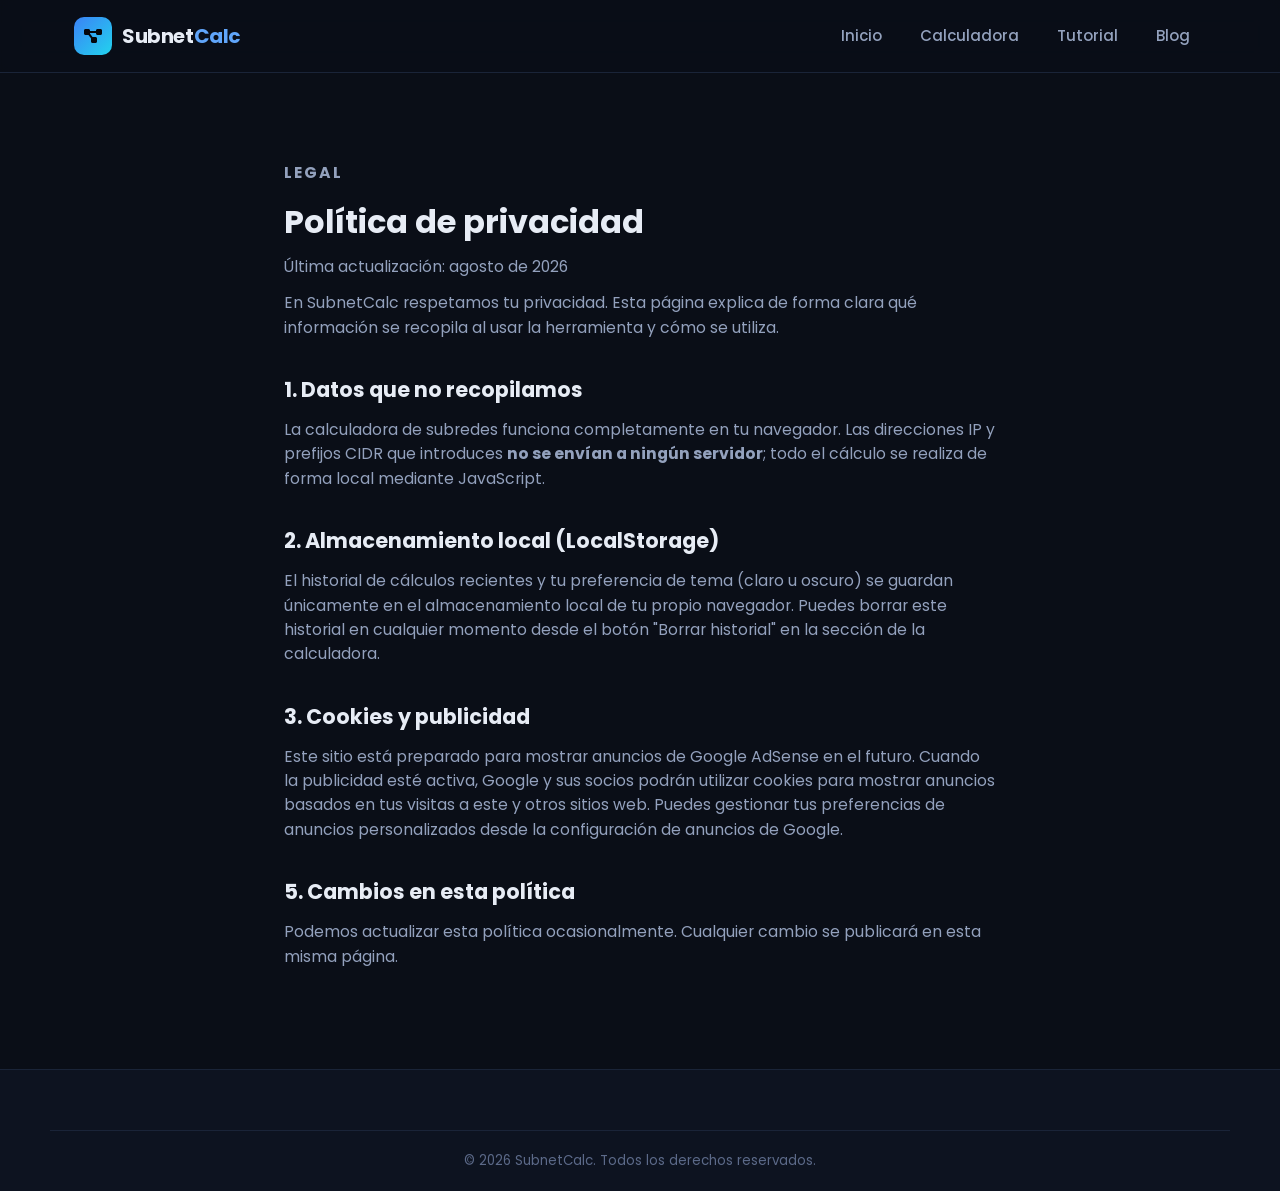
<file: privacidad.html>
<!DOCTYPE html>
<html lang="es">
<head>
<meta charset="UTF-8">
<meta name="viewport" content="width=device-width, initial-scale=1.0">
<title>Política de privacidad | SubnetCalc</title>
<meta name="description" content="Política de privacidad de SubnetCalc: qué datos se recopilan, cómo se usan las cookies y el almacenamiento local, y tus derechos como usuario.">
<meta name="robots" content="index, follow">
<link rel="canonical" href="https://sebas2540.github.io/Subnetcalc/privacidad.html">
<link rel="icon" type="image/svg+xml" href="favicon.svg">
<link rel="preconnect" href="https://fonts.googleapis.com">
<link rel="preconnect" href="https://fonts.gstatic.com" crossorigin>
<link href="https://fonts.googleapis.com/css2?family=Poppins:wght@400;500;600;700;800&family=JetBrains+Mono:wght@400;500;600;700&display=swap" rel="stylesheet">
<link rel="stylesheet" href="https://cdnjs.cloudflare.com/ajax/libs/font-awesome/6.5.1/css/all.min.css" integrity="sha512-DTOQO9RWCH3ppGqcWaEA1BIZOC6xxalwEsw9c2QQeAIftl+Vegovlnee1c9QX4TctnWMn13TZye+giMm8e2LwA==" crossorigin="anonymous" referrerpolicy="no-referrer">
<link rel="stylesheet" href="styles.css">
<style>
  .legal-content { max-width: 760px; margin: 0 auto; }
  .legal-content h2 { font-size: 1.3rem; margin: 34px 0 12px; }
  .legal-content p, .legal-content li { color: var(--text-muted); font-size: 0.98rem; margin-bottom: 12px; }
  .legal-content ul { list-style: disc; padding-left: 22px; }
  .legal-updated { color: var(--text-faint); font-size: 0.85rem; margin-bottom: 30px; }
</style>
  <!-- CODIGO ADSENSE -->
<script async src="https://pagead2.googlesyndication.com/pagead/js/adsbygoogle.js?client=ca-pub-8109832013381016"
     crossorigin="anonymous"></script>
</head>
<body>
<header class="site-header">
  <div class="container header-inner">
    <a href="index.html" class="logo" aria-label="SubnetCalc - Inicio">
      <span class="logo-icon"><i class="fa-solid fa-diagram-project"></i></span>
      <span class="logo-text">Subnet<span class="accent">Calc</span></span>
    </a>
    <nav class="main-nav" aria-label="Navegación principal">
      <ul>
        <li><a href="index.html#inicio">Inicio</a></li>
        <li><a href="index.html#calculadora">Calculadora</a></li>
        <li><a href="index.html#tutorial">Tutorial</a></li>
        <li><a href="index.html#blog">Blog</a></li>
      </ul>
    </nav>
  </div>
</header>

<main id="main">
  <section class="section">
    <div class="container legal-content">
      <p class="eyebrow">Legal</p>
      <h1 style="font-size:2rem;margin-bottom:8px;">Política de privacidad</h1>
      <p class="legal-updated">Última actualización: agosto de 2026</p>

      <p>En SubnetCalc respetamos tu privacidad. Esta página explica de forma clara qué información se
      recopila al usar la herramienta y cómo se utiliza.</p>

      <h2>1. Datos que no recopilamos</h2>
      <p>La calculadora de subredes funciona completamente en tu navegador. Las direcciones IP y prefijos
      CIDR que introduces <strong>no se envían a ningún servidor</strong>; todo el cálculo se realiza de
      forma local mediante JavaScript.</p>

      <h2>2. Almacenamiento local (LocalStorage)</h2>
      <p>El historial de cálculos recientes y tu preferencia de tema (claro u oscuro) se guardan únicamente
      en el almacenamiento local de tu propio navegador. Puedes borrar este historial en cualquier momento
      desde el botón "Borrar historial" en la sección de la calculadora.</p>

      <h2>3. Cookies y publicidad</h2>
      <p>Este sitio está preparado para mostrar anuncios de Google AdSense en el futuro. Cuando la
      publicidad esté activa, Google y sus socios podrán utilizar cookies para mostrar anuncios basados en
      tus visitas a este y otros sitios web. Puedes gestionar tus preferencias de anuncios personalizados
      desde la configuración de anuncios de Google.</p>

      <h2>5. Cambios en esta política</h2>
      <p>Podemos actualizar esta política ocasionalmente. Cualquier cambio se publicará en esta misma
      página.</p>
    </div>
  </section>
</main>

<footer class="site-footer">
  <div class="container footer-bottom">
    <p>&copy; <span id="year"></span> SubnetCalc. Todos los derechos reservados.</p>
  </div>
</footer>
<script>document.getElementById('year').textContent = new Date().getFullYear();</script>
</body>
</html>
</file>
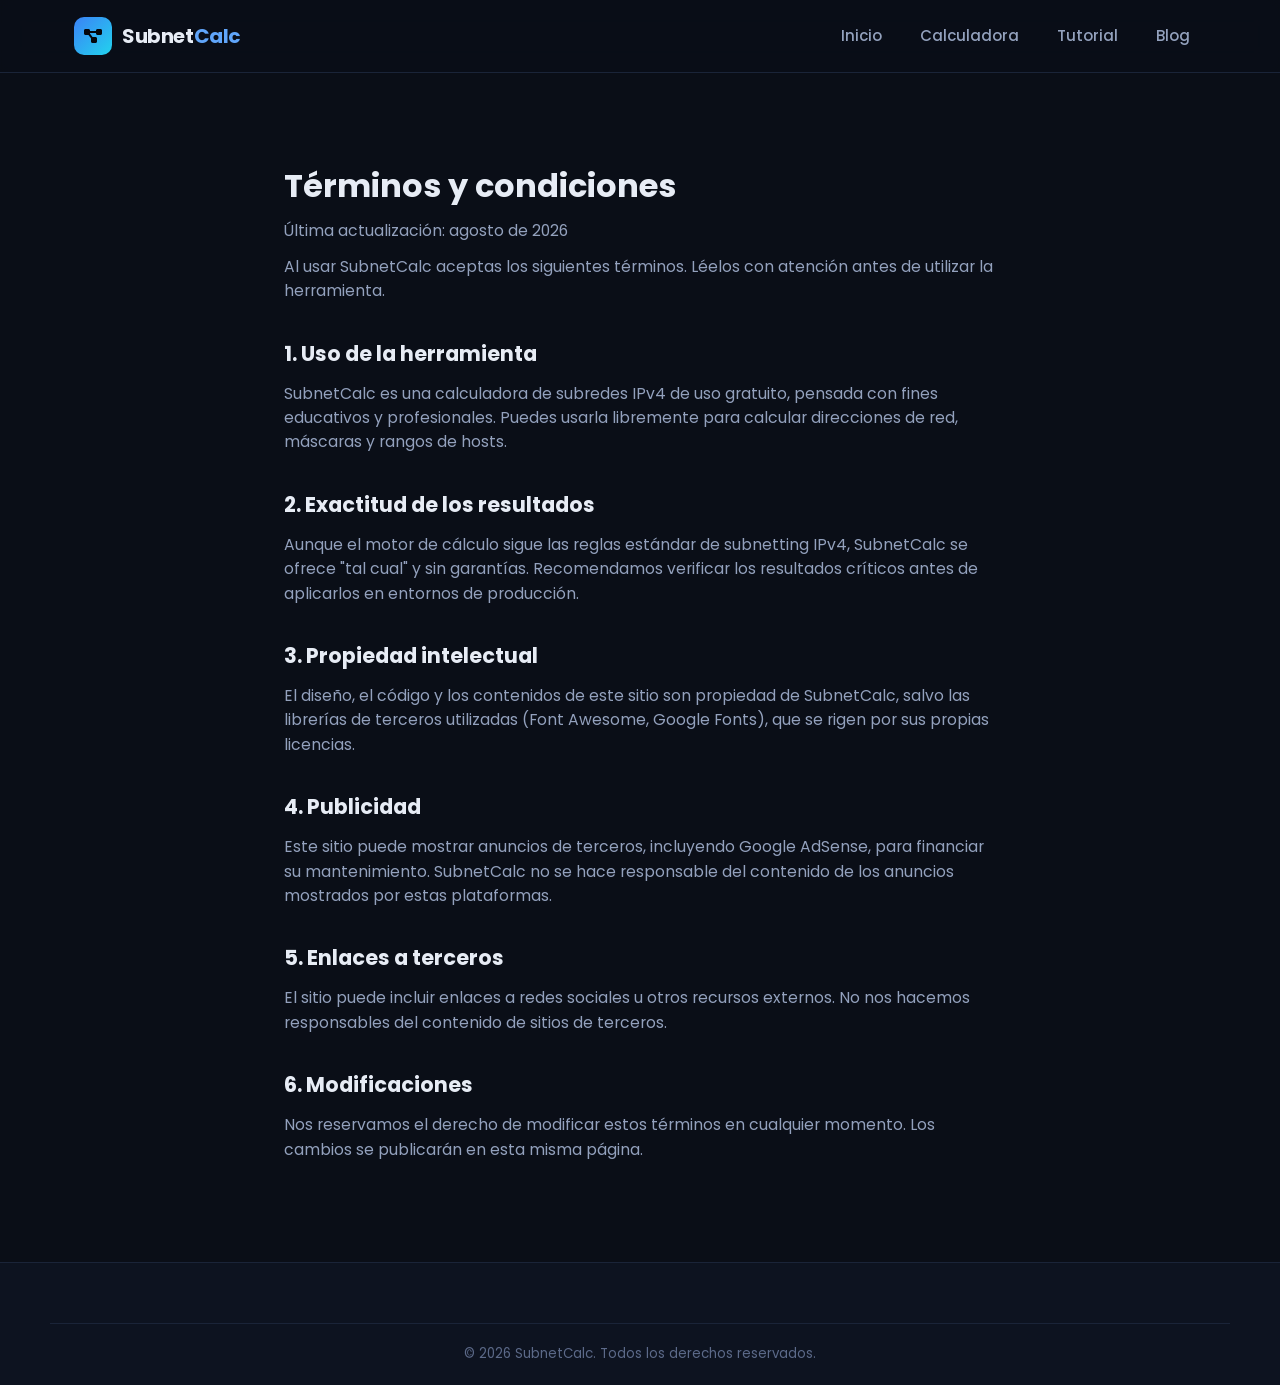
<file: terminos.html>
<!DOCTYPE html>
<html lang="es">
<head>
<meta charset="UTF-8">
<meta name="viewport" content="width=device-width, initial-scale=1.0">
<title>Términos y condiciones | SubnetCalc</title>
<meta name="description" content="Términos y condiciones de uso de SubnetCalc, la calculadora profesional de subredes IPv4.">
<meta name="robots" content="index, follow">
<link rel="canonical" href= "https://sebas2540.github.io/Subnetcalc/terminos.html">
<link rel="icon" type="image/svg+xml" href="favicon.svg">
<link rel="preconnect" href="https://fonts.googleapis.com">
<link rel="preconnect" href="https://fonts.gstatic.com" crossorigin>
<link href="https://fonts.googleapis.com/css2?family=Poppins:wght@400;500;600;700;800&family=JetBrains+Mono:wght@400;500;600;700&display=swap" rel="stylesheet">
<link rel="stylesheet" href="https://cdnjs.cloudflare.com/ajax/libs/font-awesome/6.5.1/css/all.min.css" integrity="sha512-DTOQO9RWCH3ppGqcWaEA1BIZOC6xxalwEsw9c2QQeAIftl+Vegovlnee1c9QX4TctnWMn13TZye+giMm8e2LwA==" crossorigin="anonymous" referrerpolicy="no-referrer">
<link rel="stylesheet" href="styles.css">
<style>
  .legal-content { max-width: 760px; margin: 0 auto; }
  .legal-content h2 { font-size: 1.3rem; margin: 34px 0 12px; }
  .legal-content p, .legal-content li { color: var(--text-muted); font-size: 0.98rem; margin-bottom: 12px; }
  .legal-content ul { list-style: disc; padding-left: 22px; }
  .legal-updated { color: var(--text-faint); font-size: 0.85rem; margin-bottom: 30px; }
</style>

    <!-- CODIGO ADSENSE -->
<script async src="https://pagead2.googlesyndication.com/pagead/js/adsbygoogle.js?client=ca-pub-8109832013381016"
     crossorigin="anonymous"></script>
</head>
<body>
<header class="site-header">
  <div class="container header-inner">
    <a href="index.html" class="logo" aria-label="SubnetCalc - Inicio">
      <span class="logo-icon"><i class="fa-solid fa-diagram-project"></i></span>
      <span class="logo-text">Subnet<span class="accent">Calc</span></span>
    </a>
    <nav class="main-nav" aria-label="Navegación principal">
      <ul>
        <li><a href="index.html#inicio">Inicio</a></li>
        <li><a href="index.html#calculadora">Calculadora</a></li>
        <li><a href="index.html#tutorial">Tutorial</a></li>
        <li><a href="index.html#blog">Blog</a></li>
      </ul>
    </nav>
  </div>
</header>

<main id="main">
  <section class="section">
    <div class="container legal-content">
      <h1 style="font-size:2rem;margin-bottom:8px;">Términos y condiciones</h1>
      <p class="legal-updated">Última actualización: agosto de 2026</p>

      <p>Al usar SubnetCalc aceptas los siguientes términos. Léelos con atención antes de utilizar la
      herramienta.</p>

      <h2>1. Uso de la herramienta</h2>
      <p>SubnetCalc es una calculadora de subredes IPv4 de uso gratuito, pensada con fines educativos y
      profesionales. Puedes usarla libremente para calcular direcciones de red, máscaras y rangos de
      hosts.</p>

      <h2>2. Exactitud de los resultados</h2>
      <p>Aunque el motor de cálculo sigue las reglas estándar de subnetting IPv4, SubnetCalc se ofrece
      "tal cual" y sin garantías. Recomendamos verificar los resultados críticos antes de aplicarlos en
      entornos de producción.</p>

      <h2>3. Propiedad intelectual</h2>
      <p>El diseño, el código y los contenidos de este sitio son propiedad de SubnetCalc, salvo las
      librerías de terceros utilizadas (Font Awesome, Google Fonts), que se rigen por sus propias
      licencias.</p>

      <h2>4. Publicidad</h2>
      <p>Este sitio puede mostrar anuncios de terceros, incluyendo Google AdSense, para financiar su
      mantenimiento. SubnetCalc no se hace responsable del contenido de los anuncios mostrados por estas
      plataformas.</p>

      <h2>5. Enlaces a terceros</h2>
      <p>El sitio puede incluir enlaces a redes sociales u otros recursos externos. No nos hacemos
      responsables del contenido de sitios de terceros.</p>

      <h2>6. Modificaciones</h2>
      <p>Nos reservamos el derecho de modificar estos términos en cualquier momento. Los cambios se
      publicarán en esta misma página.</p>
    </div>
  </section>
</main>

<footer class="site-footer">
  <div class="container footer-bottom">
    <p>&copy; <span id="year"></span> SubnetCalc. Todos los derechos reservados.</p>
  </div>
</footer>
<script>document.getElementById('year').textContent = new Date().getFullYear();</script>
</body>
</html>
</file>
<file: styles.css>
/* =========================================================
   SubnetCalc — styles.css
   Tema oscuro "network terminal" con detalles en azul.
   ========================================================= */

/* ---------- Tokens ---------- */
:root {
  /* Paleta oscura (por defecto) */
  --bg: #0a0e17;
  --bg-alt: #0d1320;
  --surface: #121a2b;
  --surface-2: #17203380;
  --border: #223049;
  --border-soft: #1a2438;

  --text: #e7ecf5;
  --text-muted: #93a1bd;
  --text-faint: #5c6a89;

  --blue: #3b82f6;
  --blue-bright: #60a5fa;
  --cyan: #22d3ee;
  --green: #34d399;
  --red: #f87171;
  --yellow: #fbbf24;

  --blue-rgb: 59, 130, 246;

  --font-display: 'Poppins', system-ui, sans-serif;
  --font-mono: 'JetBrains Mono', ui-monospace, monospace;

  --radius-sm: 8px;
  --radius-md: 14px;
  --radius-lg: 22px;

  --shadow-card: 0 10px 30px -12px rgba(0,0,0,0.55);
  --shadow-glow: 0 0 0 1px rgba(var(--blue-rgb), 0.15), 0 12px 40px -10px rgba(var(--blue-rgb), 0.25);

  --ease: cubic-bezier(.22,.61,.36,1);
}

[data-theme="light"] {
  --bg: #f4f7fb;
  --bg-alt: #ffffff;
  --surface: #ffffff;
  --surface-2: #eef2f9;
  --border: #dde5f0;
  --border-soft: #e6ecf5;

  --text: #101828;
  --text-muted: #4b5b76;
  --text-faint: #8492ac;

  --shadow-card: 0 10px 30px -14px rgba(30,41,59,0.18);
  --shadow-glow: 0 0 0 1px rgba(var(--blue-rgb), 0.12), 0 12px 34px -14px rgba(var(--blue-rgb), 0.22);
}

/* ---------- Reset ---------- */
*, *::before, *::after { box-sizing: border-box; }
html { scroll-behavior: smooth; }
@media (prefers-reduced-motion: reduce) {
  html { scroll-behavior: auto; }
  *, *::before, *::after { animation-duration: 0.01ms !important; animation-iteration-count: 1 !important; transition-duration: 0.01ms !important; scroll-behavior: auto !important; }
}

body, h1, h2, h3, h4, p, ul, ol, figure { margin: 0; }
ul, ol { padding: 0; list-style: none; }
img { max-width: 100%; display: block; }
a { color: inherit; text-decoration: none; }
button, input, select, textarea { font: inherit; color: inherit; }
button { cursor: pointer; }

body {
  background: var(--bg);
  color: var(--text);
  font-family: var(--font-display);
  line-height: 1.55;
  -webkit-font-smoothing: antialiased;
  transition: background .35s var(--ease), color .35s var(--ease);
}

.container {
  width: 100%;
  max-width: 1180px;
  margin-inline: auto;
  padding-inline: 24px;
}

code {
  font-family: var(--font-mono);
  background: var(--surface-2);
  padding: 0.1em 0.45em;
  border-radius: 6px;
  font-size: 0.92em;
  color: var(--blue-bright);
}

.accent { color: var(--blue-bright); }

.skip-link {
  position: absolute;
  left: -999px;
  top: 0;
  background: var(--blue);
  color: #fff;
  padding: 10px 16px;
  border-radius: 0 0 8px 0;
  z-index: 999;
}
.skip-link:focus {
  left: 0;
}

:focus-visible {
  outline: 2px solid var(--blue-bright);
  outline-offset: 2px;
  border-radius: 4px;
}

/* ---------- Buttons ---------- */
.btn {
  display: inline-flex;
  align-items: center;
  gap: 10px;
  padding: 13px 24px;
  border-radius: 999px;
  font-weight: 600;
  font-size: 0.95rem;
  border: 1px solid transparent;
  transition: transform .2s var(--ease), box-shadow .2s var(--ease), background .2s var(--ease), border-color .2s var(--ease);
  white-space: nowrap;
}
.btn:active { transform: translateY(1px) scale(.99); }

.btn-primary {
  background: linear-gradient(135deg, var(--blue), #2563eb);
  color: #fff;
  box-shadow: 0 8px 24px -8px rgba(var(--blue-rgb), 0.6);
}
.btn-primary:hover { box-shadow: 0 12px 30px -8px rgba(var(--blue-rgb), 0.75); transform: translateY(-1px); }

.btn-ghost {
  background: transparent;
  border-color: var(--border);
  color: var(--text);
}
.btn-ghost:hover { border-color: var(--blue); color: var(--blue-bright); }

.icon-btn {
  width: 40px;
  height: 40px;
  display: inline-flex;
  align-items: center;
  justify-content: center;
  border-radius: 10px;
  background: var(--surface-2);
  border: 1px solid var(--border);
  color: var(--text-muted);
  transition: all .2s var(--ease);
}
.icon-btn:hover { color: var(--blue-bright); border-color: var(--blue); transform: translateY(-1px); }

.link-btn {
  background: none;
  border: none;
  color: var(--blue-bright);
  font-weight: 600;
  font-size: 0.9rem;
  display: inline-flex;
  align-items: center;
  gap: 8px;
  padding: 0;
  transition: gap .2s var(--ease);
}
.link-btn:hover { gap: 12px; }

/* ---------- Header ---------- */
.site-header {
  position: sticky;
  top: 0;
  z-index: 100;
  background: color-mix(in srgb, var(--bg) 88%, transparent);
  backdrop-filter: blur(14px) saturate(140%);
  border-bottom: 1px solid var(--border-soft);
}
.header-inner {
  display: flex;
  align-items: center;
  justify-content: space-between;
  height: 72px;
}
.logo {
  display: flex;
  align-items: center;
  gap: 10px;
  font-weight: 700;
  font-size: 1.25rem;
  letter-spacing: -0.02em;
}
.logo-icon {
  width: 38px;
  height: 38px;
  border-radius: 10px;
  display: inline-flex;
  align-items: center;
  justify-content: center;
  background: linear-gradient(135deg, var(--blue), var(--cyan));
  color: #05070d;
  font-size: 1rem;
}
.logo-text { color: var(--text); }

.main-nav ul {
  display: flex;
  gap: 6px;
}
.main-nav a {
  padding: 10px 16px;
  border-radius: 999px;
  font-weight: 500;
  font-size: 0.94rem;
  color: var(--text-muted);
  transition: color .2s var(--ease), background .2s var(--ease);
}
.main-nav a:hover { color: var(--text); background: var(--surface-2); }

.header-actions { display: flex; align-items: center; gap: 10px; }
.nav-toggle { display: none; }

@media (max-width: 900px) {
  .main-nav {
    position: fixed;
    inset: 72px 0 auto 0;
    background: var(--bg-alt);
    border-bottom: 1px solid var(--border-soft);
    padding: 12px 24px 20px;
    transform: translateY(-8px);
    opacity: 0;
    pointer-events: none;
    transition: all .25s var(--ease);
  }
  .main-nav.open { transform: translateY(0); opacity: 1; pointer-events: auto; }
  .main-nav ul { flex-direction: column; gap: 4px; }
  .main-nav a { display: block; }
  .nav-toggle { display: inline-flex; }
}

/* ---------- Ad slots ---------- */
.ad-slot {
  margin: 20px auto;
  text-align: center;
}
.ad-label {
  display: block;
  font-size: 0.7rem;
  letter-spacing: .12em;
  text-transform: uppercase;
  color: var(--text-faint);
  margin-bottom: 6px;
}
.ad-placeholder {
  border: 1px dashed var(--border);
  border-radius: var(--radius-sm);
  padding: 18px;
  color: var(--text-faint);
  font-size: 0.85rem;
  background: var(--surface-2);
}
.ad-top .ad-placeholder, .ad-mid .ad-placeholder, .ad-bottom .ad-placeholder { min-height: 90px; display: flex; align-items: center; justify-content: center; }
.ad-side .ad-placeholder { min-height: 500px; display: flex; align-items: center; justify-content: center; }

/* ---------- Sections ---------- */
.section { padding: 88px 0; }
.section-head { max-width: 640px; margin-bottom: 44px; }
.eyebrow {
  font-size: 0.8rem;
  font-weight: 700;
  letter-spacing: .12em;
  text-transform: uppercase;
  color: var(--blue-bright);
  margin-bottom: 10px;
  display: flex;
  align-items: center;
  gap: 8px;
}
.section-head h2 {
  font-size: clamp(1.7rem, 3vw, 2.3rem);
  font-weight: 700;
  letter-spacing: -0.02em;
  margin-bottom: 12px;
}
.section-desc { color: var(--text-muted); font-size: 1.02rem; }

/* ---------- Hero ---------- */
.hero { padding: 72px 0 40px; position: relative; overflow: hidden; }
.hero::before {
  content: "";
  position: absolute;
  top: -220px; right: -160px;
  width: 560px; height: 560px;
  background: radial-gradient(circle, rgba(var(--blue-rgb), .28), transparent 70%);
  filter: blur(10px);
  pointer-events: none;
}
.hero-inner {
  display: grid;
  grid-template-columns: 1.1fr 0.9fr;
  gap: 56px;
  align-items: center;
  position: relative;
}
.hero-copy h1 {
  font-size: clamp(2.1rem, 4.4vw, 3.4rem);
  font-weight: 700;
  line-height: 1.12;
  letter-spacing: -0.02em;
  margin: 14px 0 18px;
}
.hero-desc { color: var(--text-muted); font-size: 1.08rem; max-width: 52ch; margin-bottom: 30px; }
.hero-actions { display: flex; gap: 14px; flex-wrap: wrap; margin-bottom: 36px; }
.hero-stats { display: flex; gap: 32px; }
.hero-stats li { display: flex; flex-direction: column; gap: 2px; }
.hero-stats strong { font-size: 1.3rem; font-weight: 700; color: var(--text); }
.hero-stats span { font-size: 0.8rem; color: var(--text-faint); }

.hero-visual { animation: floatIn .9s var(--ease) both; }
@keyframes floatIn { from { opacity: 0; transform: translateY(18px) scale(.97);} to { opacity: 1; transform: none; } }

.terminal-card {
  background: #0b1120;
  border: 1px solid var(--border);
  border-radius: var(--radius-lg);
  overflow: hidden;
  box-shadow: var(--shadow-glow);
}
.terminal-head {
  display: flex;
  align-items: center;
  gap: 8px;
  padding: 14px 16px;
  background: #0e1526;
  border-bottom: 1px solid var(--border-soft);
}
.dot { width: 11px; height: 11px; border-radius: 50%; }
.dot-red { background: #ff5f56; } .dot-yellow { background: #ffbd2e; } .dot-green { background: #27c93f; }
.terminal-title { margin-left: 8px; font-family: var(--font-mono); font-size: 0.78rem; color: var(--text-faint); }
.terminal-body { padding: 24px; font-family: var(--font-mono); font-size: 0.92rem; color: #cbd5e1; }
.terminal-body p { margin-bottom: 10px; }
.t-prompt { color: var(--green); }
.t-line { color: var(--text-faint); }
.t-blue { color: var(--blue-bright); font-weight: 600; }
.t-cyan { color: var(--cyan); font-weight: 600; }
.t-green { color: var(--green); font-weight: 600; }
.t-cursor { display: inline-block; color: var(--blue-bright); animation: blink 1.1s steps(1) infinite; }
@keyframes blink { 50% { opacity: 0; } }

@media (max-width: 940px) {
  .hero-inner { grid-template-columns: 1fr; }
  .hero-visual { order: -1; }
}

/* ---------- Calculator ---------- */
.calc-layout {
  display: grid;
  grid-template-columns: 1fr 320px;
  gap: 32px;
  align-items: start;
}
@media (max-width: 980px) {
  .calc-layout { grid-template-columns: 1fr; }
  .calc-side { order: 3; }
}

.calc-card, .results-card, .history-card, .steps-card {
  background: var(--surface);
  border: 1px solid var(--border);
  border-radius: var(--radius-lg);
  padding: 30px;
  box-shadow: var(--shadow-card);
}
.calc-card { margin-bottom: 24px; }

.form-grid {
  display: grid;
  grid-template-columns: 1fr 160px;
  gap: 18px;
  margin-bottom: 18px;
}
@media (max-width: 560px) { .form-grid { grid-template-columns: 1fr; } }

.field { display: flex; flex-direction: column; gap: 8px; }
.field label { font-size: 0.85rem; font-weight: 600; color: var(--text-muted); }
.field-hint { font-weight: 400; color: var(--text-faint); }
.field-inline { margin-bottom: 22px; }

input[type="text"], input[type="email"], select, textarea {
  background: var(--bg-alt);
  border: 1px solid var(--border);
  border-radius: var(--radius-sm);
  padding: 13px 14px;
  color: var(--text);
  transition: border-color .2s var(--ease), box-shadow .2s var(--ease);
}
input:focus, select:focus, textarea:focus {
  border-color: var(--blue);
  box-shadow: 0 0 0 4px rgba(var(--blue-rgb), .15);
}
.input-mono { font-family: var(--font-mono); letter-spacing: 0.02em; }
select { appearance: none; background-image: linear-gradient(45deg, transparent 50%, currentColor 50%), linear-gradient(135deg, currentColor 50%, transparent 50%); background-position: calc(100% - 20px) calc(50% - 3px), calc(100% - 14px) calc(50% - 3px); background-size: 6px 6px; background-repeat: no-repeat; color: var(--text); padding-right: 36px; }

input.invalid { border-color: var(--red); box-shadow: 0 0 0 4px rgba(248,113,113,.14); }
.field-error { color: var(--red); font-size: 0.8rem; min-height: 1em; }

.form-actions { display: flex; gap: 14px; flex-wrap: wrap; }

/* Loader */
.loader-wrap { display: flex; flex-direction: column; align-items: center; gap: 14px; padding: 40px 0; color: var(--text-muted); }
.loader {
  width: 38px; height: 38px;
  border-radius: 50%;
  border: 3px solid var(--border);
  border-top-color: var(--blue);
  animation: spin .8s linear infinite;
}
@keyframes spin { to { transform: rotate(360deg); } }

/* Results */
.results-empty {
  text-align: center;
  padding: 50px 20px;
  color: var(--text-faint);
  border: 1px dashed var(--border);
  border-radius: var(--radius-lg);
}
.results-empty i { font-size: 2rem; margin-bottom: 12px; color: var(--blue); opacity: .6; }

.results-card { animation: riseIn .45s var(--ease) both; }
@keyframes riseIn { from { opacity: 0; transform: translateY(10px); } to { opacity: 1; transform: none; } }

.results-head { display: flex; align-items: center; justify-content: space-between; margin-bottom: 22px; flex-wrap: wrap; gap: 12px; }
.results-head h3 { font-size: 1.15rem; display: flex; align-items: center; gap: 10px; }
.results-tools { display: flex; gap: 8px; }

.results-grid {
  display: grid;
  grid-template-columns: repeat(auto-fill, minmax(220px, 1fr));
  gap: 14px;
  margin-bottom: 30px;
}
.result-item {
  background: var(--surface-2);
  border: 1px solid var(--border-soft);
  border-radius: var(--radius-sm);
  padding: 16px;
  transition: transform .2s var(--ease), border-color .2s var(--ease);
}
.result-item:hover { transform: translateY(-2px); border-color: var(--blue); }
.result-item .r-label { font-size: 0.74rem; text-transform: uppercase; letter-spacing: .08em; color: var(--text-faint); margin-bottom: 6px; }
.result-item .r-value { font-family: var(--font-mono); font-weight: 600; font-size: 1.02rem; color: var(--text); word-break: break-word; }
.result-item.r-highlight .r-value { color: var(--blue-bright); }
.badge {
  display: inline-block;
  font-size: 0.72rem;
  font-weight: 700;
  padding: 3px 10px;
  border-radius: 999px;
  background: rgba(var(--blue-rgb), .15);
  color: var(--blue-bright);
  margin-left: 8px;
}
.badge-private { background: rgba(52,211,153,.15); color: var(--green); }
.badge-public { background: rgba(251,191,36,.15); color: var(--yellow); }

/* Mask visual (signature element) */
.mask-visual { margin-bottom: 30px; }
.mask-visual h4 { font-size: 0.95rem; color: var(--text-muted); margin-bottom: 14px; font-weight: 600; }
.mask-binary {
  display: flex;
  flex-wrap: wrap;
  gap: 10px;
  font-family: var(--font-mono);
}
.mask-octet {
  display: flex;
  gap: 2px;
  background: var(--bg-alt);
  border: 1px solid var(--border-soft);
  border-radius: 8px;
  padding: 8px;
}
.mask-bit {
  width: 18px;
  text-align: center;
  font-size: 0.92rem;
  font-weight: 700;
  border-radius: 3px;
}
.bit-network { color: var(--blue-bright); }
.bit-host { color: var(--text-faint); }
.mask-legend { display: flex; gap: 22px; margin-top: 12px; font-size: 0.82rem; color: var(--text-muted); }
.mask-legend span { display: inline-flex; align-items: center; gap: 8px; }
.legend-dot { width: 10px; height: 10px; border-radius: 3px; display: inline-block; }
.legend-network { background: var(--blue-bright); }
.legend-host { background: var(--text-faint); }

/* Subnets table */
.subnets-table-wrap h4 { font-size: 0.95rem; margin-bottom: 14px; display: flex; align-items: center; gap: 8px; color: var(--text-muted); }
.table-scroll { overflow-x: auto; border: 1px solid var(--border-soft); border-radius: var(--radius-sm); }
.subnets-table { width: 100%; border-collapse: collapse; font-family: var(--font-mono); font-size: 0.85rem; min-width: 640px; }
.subnets-table th, .subnets-table td { padding: 12px 14px; text-align: left; white-space: nowrap; }
.subnets-table thead th { background: var(--surface-2); color: var(--text-muted); font-family: var(--font-display); font-weight: 600; font-size: 0.78rem; text-transform: uppercase; letter-spacing: .05em; }
.subnets-table tbody tr { border-top: 1px solid var(--border-soft); transition: background .15s; }
.subnets-table tbody tr:hover { background: var(--surface-2); }

/* History */
.history-card { margin-top: 24px; }
.history-head { display: flex; align-items: center; justify-content: space-between; margin-bottom: 16px; }
.history-head h3 { font-size: 1.05rem; display: flex; align-items: center; gap: 10px; }
.history-list { display: flex; flex-direction: column; gap: 8px; }
.history-empty { color: var(--text-faint); font-size: 0.9rem; }
.history-item {
  display: flex;
  align-items: center;
  justify-content: space-between;
  gap: 12px;
  padding: 12px 14px;
  background: var(--surface-2);
  border: 1px solid var(--border-soft);
  border-radius: var(--radius-sm);
  font-family: var(--font-mono);
  font-size: 0.87rem;
  transition: border-color .2s var(--ease);
}
.history-item:hover { border-color: var(--blue); }
.history-item button { background: none; border: none; color: var(--blue-bright); font-family: var(--font-display); font-weight: 600; font-size: 0.82rem; }
.history-meta { color: var(--text-faint); font-family: var(--font-display); font-size: 0.75rem; }

/* ---------- Tutorial / FAQ ---------- */
.faq-grid { display: grid; grid-template-columns: repeat(2, 1fr); gap: 20px; margin-bottom: 34px; }
@media (max-width: 760px) { .faq-grid { grid-template-columns: 1fr; } }
.faq-item {
  background: var(--surface);
  border: 1px solid var(--border);
  border-radius: var(--radius-md);
  padding: 26px;
  transition: transform .2s var(--ease), border-color .2s var(--ease);
}
.faq-item:hover { transform: translateY(-3px); border-color: var(--blue); }
.faq-item h3 { font-size: 1.05rem; margin-bottom: 12px; display: flex; align-items: center; gap: 10px; color: var(--text); }
.faq-item h3 i { color: var(--blue-bright); }
.faq-item p { color: var(--text-muted); font-size: 0.95rem; }

.steps-card { }
.steps-card h3 { font-size: 1.1rem; margin-bottom: 18px; }
.steps-list { counter-reset: step; display: flex; flex-direction: column; gap: 14px; }
.steps-list li { counter-increment: step; display: flex; gap: 14px; align-items: flex-start; color: var(--text-muted); font-size: 0.95rem; }
.steps-list li::before {
  content: counter(step);
  flex-shrink: 0;
  width: 28px; height: 28px;
  border-radius: 50%;
  background: rgba(var(--blue-rgb), .15);
  color: var(--blue-bright);
  font-family: var(--font-mono);
  font-weight: 700;
  font-size: 0.82rem;
  display: flex; align-items: center; justify-content: center;
}

/* ---------- Blog ---------- */
.blog-grid { display: grid; grid-template-columns: repeat(auto-fit, minmax(260px, 1fr)); gap: 22px; }
.blog-card {
  background: var(--surface);
  border: 1px solid var(--border);
  border-radius: var(--radius-md);
  padding: 26px;
  transition: transform .2s var(--ease), border-color .2s var(--ease);
}
.blog-card:hover { transform: translateY(-3px); border-color: var(--blue); }
.blog-card-icon {
  width: 46px; height: 46px;
  border-radius: 12px;
  background: rgba(var(--blue-rgb), .12);
  color: var(--blue-bright);
  display: flex; align-items: center; justify-content: center;
  font-size: 1.15rem;
  margin-bottom: 16px;
}
.blog-tag { font-size: 0.72rem; font-weight: 700; text-transform: uppercase; letter-spacing: .08em; color: var(--cyan); margin-bottom: 8px; }
.blog-card h3 { font-size: 1.08rem; margin-bottom: 10px; line-height: 1.3; }
.blog-excerpt { color: var(--text-muted); font-size: 0.92rem; margin-bottom: 16px; }
.blog-full { margin-top: 16px; padding-top: 16px; border-top: 1px solid var(--border-soft); color: var(--text-muted); font-size: 0.92rem; display: flex; flex-direction: column; gap: 12px; animation: riseIn .35s var(--ease) both; }

/* ---------- Contact ---------- */
.contact-layout { display: grid; grid-template-columns: 1fr 1fr; gap: 50px; align-items: start; }
@media (max-width: 820px) { .contact-layout { grid-template-columns: 1fr; } }
.contact-head { max-width: none; }
.contact-info { margin-top: 22px; display: flex; flex-direction: column; gap: 10px; color: var(--text-muted); font-size: 0.95rem; }
.contact-info li { display: flex; align-items: center; gap: 10px; }
.contact-info i { color: var(--blue-bright); }

.contact-form {
  background: var(--surface);
  border: 1px solid var(--border);
  border-radius: var(--radius-lg);
  padding: 30px;
  display: flex;
  flex-direction: column;
  gap: 16px;
  box-shadow: var(--shadow-card);
}
.form-note { font-size: 0.88rem; color: var(--green); min-height: 1em; }

/* ---------- Toast ---------- */
.toast {
  position: fixed;
  bottom: 24px;
  left: 50%;
  transform: translateX(-50%) translateY(20px);
  background: var(--surface);
  border: 1px solid var(--blue);
  color: var(--text);
  padding: 13px 22px;
  border-radius: 999px;
  font-size: 0.9rem;
  font-weight: 600;
  box-shadow: var(--shadow-glow);
  opacity: 0;
  pointer-events: none;
  transition: all .3s var(--ease);
  z-index: 999;
  display: flex;
  align-items: center;
  gap: 10px;
}
.toast.show { opacity: 1; transform: translateX(-50%) translateY(0); }

/* ---------- Footer ---------- */
.site-footer { background: var(--bg-alt); border-top: 1px solid var(--border-soft); padding-top: 60px; }
.footer-grid { display: grid; grid-template-columns: 2fr 1fr 1fr; gap: 40px; padding-bottom: 40px; }
@media (max-width: 700px) { .footer-grid { grid-template-columns: 1fr; } }
.footer-brand p { color: var(--text-muted); font-size: 0.92rem; margin: 14px 0 18px; max-width: 34ch; }
.social-links { display: flex; gap: 10px; }
.social-links a {
  width: 38px; height: 38px;
  border-radius: 10px;
  background: var(--surface-2);
  border: 1px solid var(--border);
  display: flex; align-items: center; justify-content: center;
  transition: all .2s var(--ease);
  color: var(--text-muted);
}
.social-links a:hover { color: var(--blue-bright); border-color: var(--blue); transform: translateY(-2px); }

.footer-col h4 { font-size: 0.85rem; text-transform: uppercase; letter-spacing: .08em; color: var(--text-faint); margin-bottom: 16px; }
.footer-col ul { display: flex; flex-direction: column; gap: 10px; }
.footer-col a { color: var(--text-muted); font-size: 0.92rem; transition: color .2s; }
.footer-col a:hover { color: var(--blue-bright); }

.footer-bottom { border-top: 1px solid var(--border-soft); padding: 20px 0; text-align: center; color: var(--text-faint); font-size: 0.83rem; }

/* ---------- Print ---------- */
@media print {
  .site-header, .ad-slot, .hero, .edu-section, .blog-section, .contact-section, .site-footer, .history-card, .calc-card, .results-tools, .toast, .calc-side { display: none !important; }
  body { background: #fff; color: #000; }
  .results-card { border: 1px solid #000; box-shadow: none; }
}
</file>
